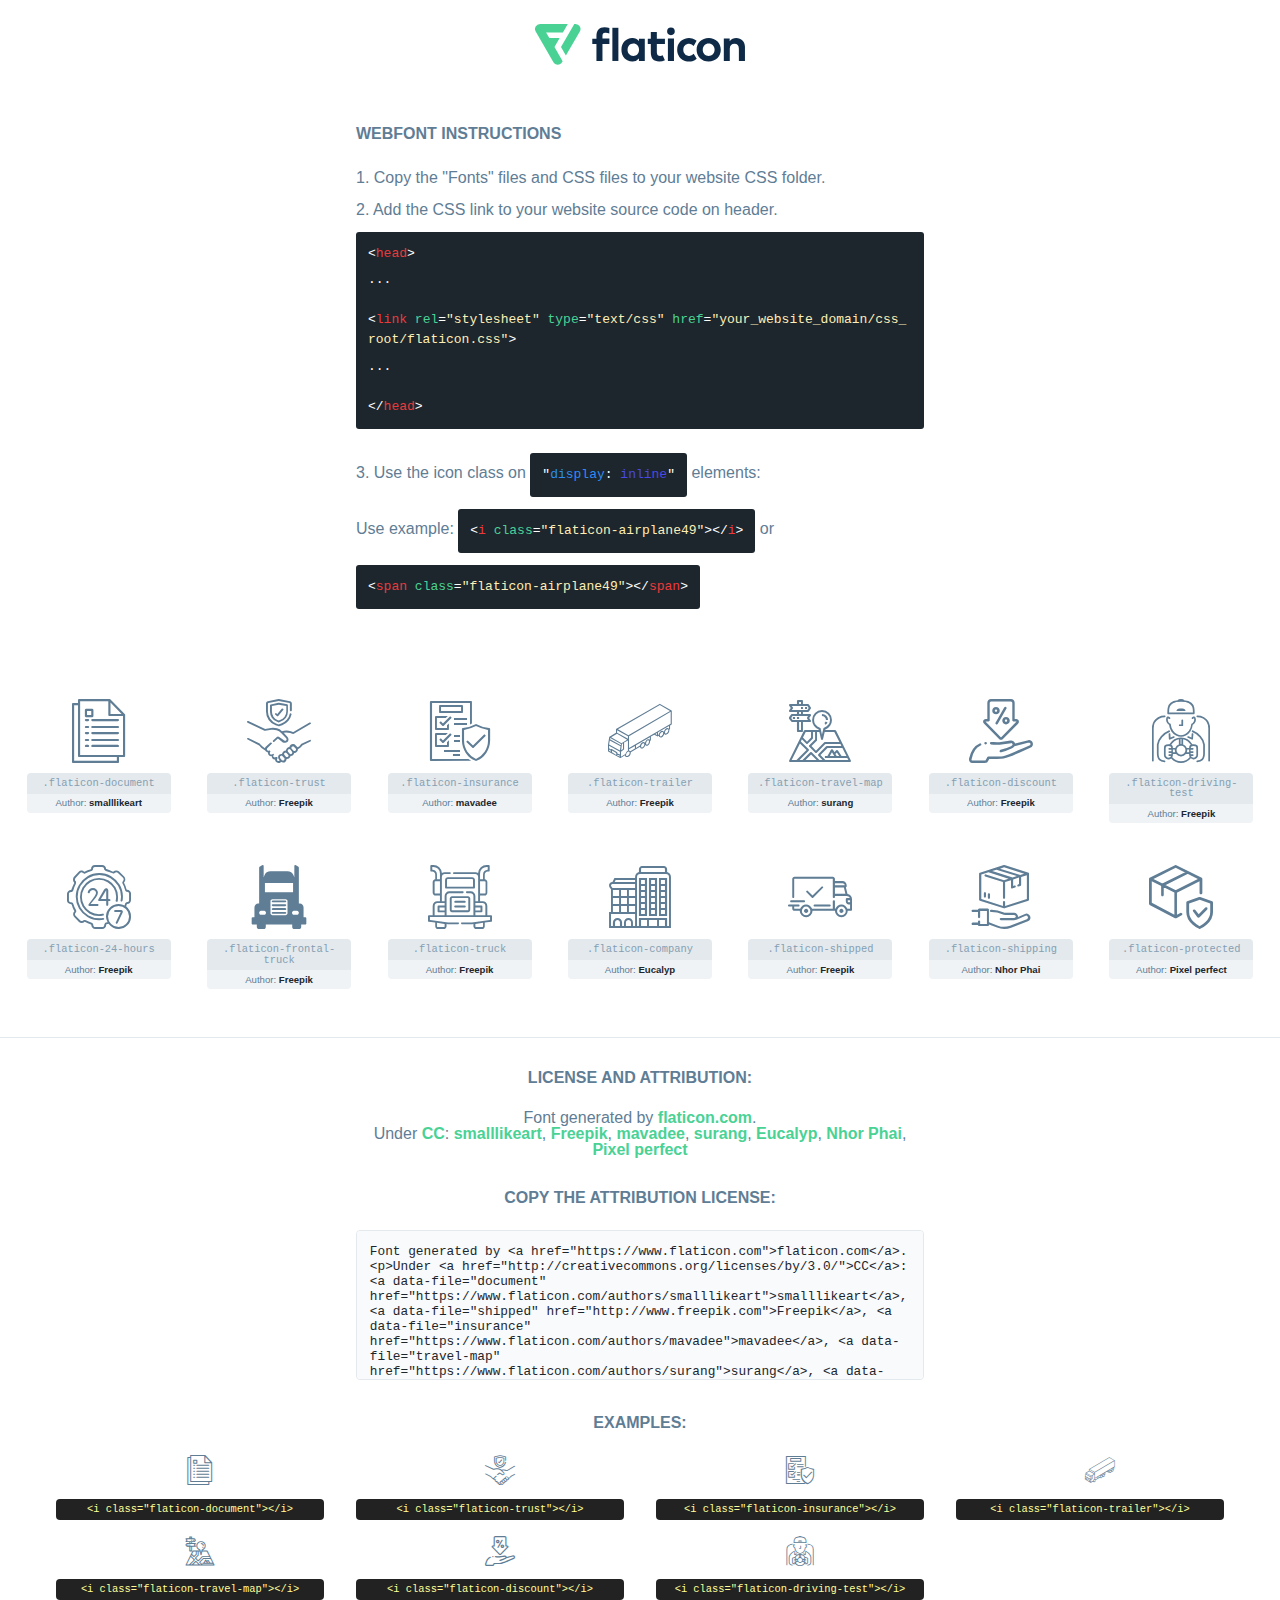
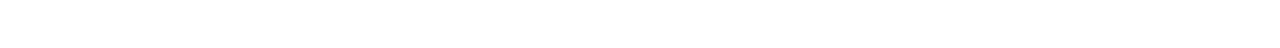
<file: production_static/css/flaticon.html>
<!DOCTYPE html>
<html lang="en">
<head>
    <title>Flaticon Webfont</title>
    <link rel="stylesheet" type="text/css" href="flaticon.css"/>
    <meta charset="UTF-8">
    <style>
        html, body, div, span, applet, object, iframe,
        h1, h2, h3, h4, h5, h6, p, blockquote, pre,
        a, abbr, acronym, address, big, cite, code,
        del, dfn, em, img, ins, kbd, q, s, samp,
        small, strike, strong, sub, sup, tt, var,
        b, u, i, center,
        dl, dt, dd, ol, ul, li,
        fieldset, form, label, legend,
        table, caption, tbody, tfoot, thead, tr, th, td,
        article, aside, canvas, details, embed,
        figure, figcaption, footer, header, hgroup,
        menu, nav, output, ruby, section, summary,
        time, mark, audio, video {
            margin: 0;
            padding: 0;
            border: 0;
            font-size: 100%;
            font: inherit;
            vertical-align: baseline;
        }

        /* HTML5 display-role reset for older browsers */
        article, aside, details, figcaption, figure,
        footer, header, hgroup, menu, nav, section {
            display: block;
        }

        body {
            line-height: 1;
        }

        ol, ul {
            list-style: none;
        }

        blockquote, q {
            quotes: none;
        }

        blockquote:before, blockquote:after,
        q:before, q:after {
            content: '';
            content: none;
        }

        table {
            border-collapse: collapse;
            border-spacing: 0;
        }

        body {
            font-family: Helvetica, Arial, sans-serif;
            font-size: 16px;
            color: #5f7d95;
        }

        a {
            color: #4AD295;
            font-weight: bold;
            text-decoration: none;
        }

        * {
            -moz-box-sizing: border-box;
            -webkit-box-sizing: border-box;
            box-sizing: border-box;
            margin: 0;
            padding: 0;
        }

        [class^="flaticon-"]:before, [class*=" flaticon-"]:before, [class^="flaticon-"]:after, [class*=" flaticon-"]:after {
            font-family: Flaticon;
            font-size: 30px;
            font-style: normal;
            margin-left: 20px;
            color: #333;
        }

        .wrapper {
            max-width: 600px;
            margin: auto;
            padding: 0 1em;
        }

        .title {
            margin-bottom: 24px;
            text-transform: uppercase;
            font-weight: bold;
        }

        header {
            text-align: center;
            padding: 24px;
        }

        header .logo {
            width: 210px;
            height: auto;
            border: none;
            display: inline-block;
        }

        header strong {
            font-size: 28px;
            font-weight: 500;
            vertical-align: middle;
        }

        .demo {
            margin: 2em auto;
            line-height: 1.25em;
        }

        .demo ul li {
            margin-bottom: 12px;
        }

        .demo ul li code {
            background-color: #1D262D;
            border-radius: 3px;
            padding: 12px;
            display: inline-block;
            color: #fff;
            font-family: Consolas, Monaco, Lucida Console, Liberation Mono, DejaVu Sans Mono, Bitstream Vera Sans Mono, Courier New, monospace;
            font-weight: lighter;
            margin-top: 12px;
            font-size: 13px;
            word-break: break-all;
        }

        .demo ul li code .red {
            color: #EC3A3B;
        }

        .demo ul li code .green {
            color: #4AD295;
        }

        .demo ul li code .yellow {
            color: #FFEEB6;
        }

        .demo ul li code .blue {
            color: #2C8CF4;
        }

        .demo ul li code .purple {
            color: #4949E7;
        }

        .demo ul li code .dots {
            margin-top: 0.5em;
            display: block;
        }

        #glyphs {
            border-bottom: 1px solid #E3E9ED;
            padding: 2em 0;
            text-align: center;
        }

        .glyph {
            display: inline-block;
            width: 9em;
            margin: 1em;
            text-align: center;
            vertical-align: top;
            background: #FFF;
        }

        .glyph .flaticon {
            padding: 10px;
            display: block;
            font-family: "Flaticon";
            font-size: 64px;
            line-height: 1;
        }

        .glyph .flaticon:before {
            font-size: 64px;
            color: #5f7d95;
            margin-left: 0;
        }

        .class-name {
            font-size: 0.65em;
            background-color: #E3E9ED;
            color: #869FB2;
            border-radius: 4px 4px 0 0;
            padding: 0.5em;
            font-family: Consolas, Monaco, Lucida Console, Liberation Mono, DejaVu Sans Mono, Bitstream Vera Sans Mono, Courier New, monospace;
        }

        .author-name {
            font-size: 0.6em;
            background-color: #EFF3F6;
            border-top: 0;
            border-radius: 0 0 4px 4px;
            padding: 0.5em;
        }

        .author-name a {
            color: #1D262D;
        }

        .class-name:last-child {
            font-size: 10px;
            color: #888;
        }

        .class-name:last-child a {
            font-size: 10px;
            color: #555;
        }

        .glyph > input {
            display: block;
            width: 100px;
            margin: 5px auto;
            text-align: center;
            font-size: 12px;
            cursor: text;
        }

        .glyph > input.icon-input {
            font-family: "Flaticon";
            font-size: 16px;
            margin-bottom: 10px;
        }

        .attribution .title {
            margin-top: 2em;
        }

        .attribution textarea {
            background-color: #F8FAFB;
            color: #1D262D;
            padding: 1em;
            border: none;
            box-shadow: none;
            border: 1px solid #E3E9ED;
            border-radius: 4px;
            resize: none;
            width: 100%;
            height: 150px;
            font-size: 0.8em;
            font-family: Consolas, Monaco, Lucida Console, Liberation Mono, DejaVu Sans Mono, Bitstream Vera Sans Mono, Courier New, monospace;
            -webkit-appearance: none;
        }

        .attribution textarea:hover {
            border-color: #CFD9E0;
        }

        .attribution textarea:focus {
            border-color: #4AD295;
        }

        .iconsuse {
            margin: 2em auto;
            text-align: center;
            max-width: 1200px;
        }

        .iconsuse:after {
            content: '';
            display: table;
            clear: both;
        }

        .iconsuse .image {
            float: left;
            width: 25%;
            padding: 0 1em;
        }

        .iconsuse .image p {
            margin-bottom: 1em;
        }

        .iconsuse .image span {
            display: block;
            font-size: 0.65em;
            background-color: #222;
            color: #fff;
            border-radius: 4px;
            padding: 0.5em;
            color: #FFFF99;
            margin-top: 1em;
            font-family: Consolas, Monaco, Lucida Console, Liberation Mono, DejaVu Sans Mono, Bitstream Vera Sans Mono, Courier New, monospace;
        }

        .flaticon:before {
            color: #5f7d95;
        }

        #footer {
            text-align: center;
            background-color: #1D262D;
            color: #869FB2;
            padding: 12px;
            font-size: 14px;
        }

        #footer a {
            font-weight: normal;
        }

        @media (max-width: 960px) {
            .iconsuse .image {
                width: 50%;
            }
        }

        .preview {
            width: 100px;
            display: inline-block;
            margin: 10px;
        }

        .preview .inner {
            display: inline-block;
            width: 100%;
            text-align: center;
            background: #f5f5f5;
            -webkit-border-radius: 3px 3px 0 0;
            -moz-border-radius: 3px 3px 0 0;
            border-radius: 3px 3px 0 0;
        }

        .preview .inner  {
            line-height: 85px;
            font-size: 40px;
            color: #333;
        }

        .label {
            display: inline-block;
            width: 100%;
            box-sizing: border-box;
            padding: 5px;
            font-size: 10px;
            font-family: Monaco, monospace;
            color: #666;
            white-space: nowrap;
            overflow: hidden;
            text-overflow: ellipsis;
            background: #ddd;
            -webkit-border-radius: 0 0 3px 3px;
            -moz-border-radius: 0 0 3px 3px;
            border-radius: 0 0 3px 3px;
            color: #666;
        }
    </style>
</head>
<body>
    <header>
        <a href="https://www.flaticon.com/" target="_blank" class="logo">
            <svg xmlns="http://www.w3.org/2000/svg" viewBox="0 0 394.3 76.5">
                <path d="M156.6,69.4H145.3V7.1h11.3Z" style="fill:#0e2a47"/>
                <path d="M206.2,69.4h-11V64.8a15.4,15.4,0,0,1-12.6,5.7c-11.6,0-20.3-9.5-20.3-22.1s8.8-22.1,20.3-22.1a15.4,15.4,0,0,1,12.6,5.8V27.5h11Zm-32.4-21c0,6.4,4.2,11.6,10.8,11.6s10.8-4.9,10.8-11.6-4.4-11.6-10.8-11.6S173.9,42,173.9,48.4Z"
                      style="fill:#0e2a47"/>
                <path d="M262.5,13.7a7.2,7.2,0,0,1-14.4,0,7.2,7.2,0,1,1,14.4,0ZM261,69.4H249.6v-42H261Z"
                      style="fill:#0e2a47"/>
                <path id="_Trazado_" data-name="&lt;Trazado&gt;"
                      d="M139.6,17.8a16.6,16.6,0,0,0-8-1.4c-3.2.4-4.9,2-4.9,5.9v5.1h13V37.5h-13v32H115.4v-32h-7.8v-10h7.8V22.2c0-9.9,5.2-16.3,15-16.3a23.4,23.4,0,0,1,9.3,1.8Z"
                      style="fill:#0e2a47"/>
                <path d="M235.1,60c-3.5,0-6.3-1.9-6.3-7.1V37.5H244v-10H228.8V15H217.5V27.5h-5.7v10h5.7V53.7c0,10.9,5.3,16.8,15.7,16.8A22.9,22.9,0,0,0,244,68l-4.3-9.1A12.3,12.3,0,0,1,235.1,60Z"
                      style="fill:#0e2a47"/>
                <path d="M348.9,48.4c0,12.6-9.7,22.1-22.7,22.1s-22.7-9.4-22.7-22.1,9.6-22.1,22.7-22.1S348.9,35.8,348.9,48.4Zm-33.9,0c0,6.8,4.8,11.6,11.1,11.6s11.2-4.8,11.2-11.6-4.8-11.6-11.2-11.6S315.1,41.6,315.1,48.4Z"
                      style="fill:#0e2a47"/>
                <path d="M394.3,42.7V69.4H382.9V46.3c0-6.1-3-9.4-8.2-9.4s-8.9,3.2-8.9,9.5v23H354.6v-42h11v4.9c3-4.5,7.6-6.1,12.3-6.1C387.5,26.3,394.3,33,394.3,42.7Z"
                      style="fill:#0e2a47"/>
                <path d="M298,55.7h0a12.4,12.4,0,0,1-8.2,4.2h-.9l-1.8-.2a10,10,0,0,1-7.4-5.6,13.2,13.2,0,0,1-1.2-5.8,13,13,0,0,1,1.3-5.9,10.1,10.1,0,0,1,7.5-5.5h2.4a11.7,11.7,0,0,1,8.3,4.2l5.5-9.6a19.9,19.9,0,0,0-8.1-4.3,23.4,23.4,0,0,0-6.1-.8,25.2,25.2,0,0,0-7.5,1.1,20.9,20.9,0,0,0-8,4.6,21.9,21.9,0,0,0-6.8,16.4,21.9,21.9,0,0,0,6.7,16.3,20.9,20.9,0,0,0,8,4.6,25.2,25.2,0,0,0,7.7,1.2,23.6,23.6,0,0,0,6.2-.8,20,20,0,0,0,8.1-4.4Z"
                      style="fill:#0e2a47"/>
                <path d="M46.3,26.5H26.9L20.8,16H52.4L61.6,0H9.4A9.3,9.3,0,0,0,1.3,4.7a9.3,9.3,0,0,0,0,9.4L34.6,71.8a9.4,9.4,0,0,0,16.2,0l1.1-1.9L36.6,43.3Z"
                      style="fill:#4ad295"/>
                <path d="M84.2,4.7A9.3,9.3,0,0,0,76.1,0H73.8l-25,43.3,9.2,16L84.2,14A9.3,9.3,0,0,0,84.2,4.7Z"
                      style="fill:#4ad295"/>
            </svg>
        </a>
    </header>
    <section class="demo wrapper">

        <p class="title">Webfont Instructions</p>

        <ul>
            <li>
                <span class="num">1. </span>Copy the "Fonts" files and CSS files to your website CSS folder.
            </li>
            <li>
                <span class="num">2. </span>Add the CSS link to your website source code on header.
                <code class="big">
                    &lt;<span class="red">head</span>&gt;
                    <br/><span class="dots">...</span>
                    <br/>&lt;<span class="red">link</span> <span class="green">rel</span>=<span
                        class="yellow">"stylesheet"</span> <span class="green">type</span>=<span
                        class="yellow">"text/css"</span> <span class="green">href</span>=<span class="yellow">"your_website_domain/css_root/flaticon.css"</span>&gt;
                    <br/><span class="dots">...</span>
                    <br/>&lt;/<span class="red">head</span>&gt;
                </code>
            </li>

            <li>
                <p>
                    <span class="num">3. </span>Use the icon class on <code>"<span class="blue">display</span>:<span
                        class="purple"> inline</span>"</code> elements:
                    <br/>
                    Use example: <code>&lt;<span class="red">i</span> <span class="green">class</span>=<span class="yellow">&quot;flaticon-airplane49&quot;</span>&gt;&lt;/<span
                        class="red">i</span>&gt;</code> or <code>&lt;<span class="red">span</span> <span
                        class="green">class</span>=<span class="yellow">&quot;flaticon-airplane49&quot;</span>&gt;&lt;/<span
                        class="red">span</span>&gt;</code>
            </li>
        </ul>

    </section>
    <section id="glyphs">
            <div class="glyph">
                <i class="flaticon flaticon-document"></i>
                <div class="class-name">.flaticon-document</div>
                <div class="author-name">Author: <a data-file="document" href="https://www.flaticon.com/authors/smalllikeart">smalllikeart</a> </div>
            </div>

            <div class="glyph">
                <i class="flaticon flaticon-trust"></i>
                <div class="class-name">.flaticon-trust</div>
                <div class="author-name">Author: <a data-file="trust" href="http://www.freepik.com">Freepik</a> </div>
            </div>

            <div class="glyph">
                <i class="flaticon flaticon-insurance"></i>
                <div class="class-name">.flaticon-insurance</div>
                <div class="author-name">Author: <a data-file="insurance" href="https://www.flaticon.com/authors/mavadee">mavadee</a> </div>
            </div>

            <div class="glyph">
                <i class="flaticon flaticon-trailer"></i>
                <div class="class-name">.flaticon-trailer</div>
                <div class="author-name">Author: <a data-file="trailer" href="http://www.freepik.com">Freepik</a> </div>
            </div>

            <div class="glyph">
                <i class="flaticon flaticon-travel-map"></i>
                <div class="class-name">.flaticon-travel-map</div>
                <div class="author-name">Author: <a data-file="travel-map" href="https://www.flaticon.com/authors/surang">surang</a> </div>
            </div>

            <div class="glyph">
                <i class="flaticon flaticon-discount"></i>
                <div class="class-name">.flaticon-discount</div>
                <div class="author-name">Author: <a data-file="discount" href="http://www.freepik.com">Freepik</a> </div>
            </div>

            <div class="glyph">
                <i class="flaticon flaticon-driving-test"></i>
                <div class="class-name">.flaticon-driving-test</div>
                <div class="author-name">Author: <a data-file="driving-test" href="http://www.freepik.com">Freepik</a> </div>
            </div>

            <div class="glyph">
                <i class="flaticon flaticon-24-hours"></i>
                <div class="class-name">.flaticon-24-hours</div>
                <div class="author-name">Author: <a data-file="24-hours" href="http://www.freepik.com">Freepik</a> </div>
            </div>

            <div class="glyph">
                <i class="flaticon flaticon-frontal-truck"></i>
                <div class="class-name">.flaticon-frontal-truck</div>
                <div class="author-name">Author: <a data-file="frontal-truck" href="http://www.freepik.com">Freepik</a> </div>
            </div>

            <div class="glyph">
                <i class="flaticon flaticon-truck"></i>
                <div class="class-name">.flaticon-truck</div>
                <div class="author-name">Author: <a data-file="truck" href="http://www.freepik.com">Freepik</a> </div>
            </div>

            <div class="glyph">
                <i class="flaticon flaticon-company"></i>
                <div class="class-name">.flaticon-company</div>
                <div class="author-name">Author: <a data-file="company" href="https://www.flaticon.com/authors/eucalyp">Eucalyp</a> </div>
            </div>

            <div class="glyph">
                <i class="flaticon flaticon-shipped"></i>
                <div class="class-name">.flaticon-shipped</div>
                <div class="author-name">Author: <a data-file="shipped" href="http://www.freepik.com">Freepik</a> </div>
            </div>

            <div class="glyph">
                <i class="flaticon flaticon-shipping"></i>
                <div class="class-name">.flaticon-shipping</div>
                <div class="author-name">Author: <a data-file="shipping" href="https://www.flaticon.com/authors/nhor-phai">Nhor Phai</a> </div>
            </div>

            <div class="glyph">
                <i class="flaticon flaticon-protected"></i>
                <div class="class-name">.flaticon-protected</div>
                <div class="author-name">Author: <a data-file="protected" href="https://www.flaticon.com/authors/pixel-perfect">Pixel perfect</a> </div>
            </div>

    </section>

    <section class="attribution wrapper"   style="text-align:center;">

        <div class="title">License and attribution:</div><div class="attrDiv">Font generated by <a href="https://www.flaticon.com">flaticon.com</a>. <div><p>Under <a href="http://creativecommons.org/licenses/by/3.0/">CC</a>: <a data-file="document" href="https://www.flaticon.com/authors/smalllikeart">smalllikeart</a>, <a data-file="shipped" href="http://www.freepik.com">Freepik</a>, <a data-file="insurance" href="https://www.flaticon.com/authors/mavadee">mavadee</a>, <a data-file="travel-map" href="https://www.flaticon.com/authors/surang">surang</a>, <a data-file="company" href="https://www.flaticon.com/authors/eucalyp">Eucalyp</a>, <a data-file="shipping" href="https://www.flaticon.com/authors/nhor-phai">Nhor Phai</a>, <a data-file="protected" href="https://www.flaticon.com/authors/pixel-perfect">Pixel perfect</a></p>  </div>
        </div>
        <div class="title">Copy the Attribution License:</div>

        <textarea onclick="this.focus();this.select();">Font generated by &lt;a href=&quot;https://www.flaticon.com&quot;&gt;flaticon.com&lt;/a&gt;. <p>Under <a href="http://creativecommons.org/licenses/by/3.0/">CC</a>: <a data-file="document" href="https://www.flaticon.com/authors/smalllikeart">smalllikeart</a>, <a data-file="shipped" href="http://www.freepik.com">Freepik</a>, <a data-file="insurance" href="https://www.flaticon.com/authors/mavadee">mavadee</a>, <a data-file="travel-map" href="https://www.flaticon.com/authors/surang">surang</a>, <a data-file="company" href="https://www.flaticon.com/authors/eucalyp">Eucalyp</a>, <a data-file="shipping" href="https://www.flaticon.com/authors/nhor-phai">Nhor Phai</a>, <a data-file="protected" href="https://www.flaticon.com/authors/pixel-perfect">Pixel perfect</a></p> 
        </textarea>

    </section>

    <section class="iconsuse">

        <div class="title">Examples:</div>
            <div class="image">
                <p>
                    <i class="flaticon flaticon-document"></i>
                    <span>&lt;i class=&quot;flaticon-document&quot;&gt;&lt;/i&gt;</span>
                </p>
            </div>
            <div class="image">
                <p>
                    <i class="flaticon flaticon-trust"></i>
                    <span>&lt;i class=&quot;flaticon-trust&quot;&gt;&lt;/i&gt;</span>
                </p>
            </div>
            <div class="image">
                <p>
                    <i class="flaticon flaticon-insurance"></i>
                    <span>&lt;i class=&quot;flaticon-insurance&quot;&gt;&lt;/i&gt;</span>
                </p>
            </div>
            <div class="image">
                <p>
                    <i class="flaticon flaticon-trailer"></i>
                    <span>&lt;i class=&quot;flaticon-trailer&quot;&gt;&lt;/i&gt;</span>
                </p>
            </div>
            <div class="image">
                <p>
                    <i class="flaticon flaticon-travel-map"></i>
                    <span>&lt;i class=&quot;flaticon-travel-map&quot;&gt;&lt;/i&gt;</span>
                </p>
            </div>
            <div class="image">
                <p>
                    <i class="flaticon flaticon-discount"></i>
                    <span>&lt;i class=&quot;flaticon-discount&quot;&gt;&lt;/i&gt;</span>
                </p>
            </div>
            <div class="image">
                <p>
                    <i class="flaticon flaticon-driving-test"></i>
                    <span>&lt;i class=&quot;flaticon-driving-test&quot;&gt;&lt;/i&gt;</span>
                </p>
            </div>
</file>
<file: production_static/css/flaticon.css>
@font-face {
    font-family: "flaticon";
    src: url("./flaticon.ttf?0009fb84ff7d7d07685397e8ae997eda") format("truetype"),
url("./flaticon.woff?0009fb84ff7d7d07685397e8ae997eda") format("woff"),
url("./flaticon.woff2?0009fb84ff7d7d07685397e8ae997eda") format("woff2"),
url("./flaticon.eot?0009fb84ff7d7d07685397e8ae997eda#iefix") format("embedded-opentype"),
url("./flaticon.svg?0009fb84ff7d7d07685397e8ae997eda#flaticon") format("svg");
}

i[class^="flaticon-"]:before, i[class*=" flaticon-"]:before {
    font-family: flaticon !important;
    font-style: normal;
    font-weight: normal !important;
    font-variant: normal;
    text-transform: none;
    line-height: 1;
    -webkit-font-smoothing: antialiased;
    -moz-osx-font-smoothing: grayscale;
}

.flaticon-document:before {
    content: "\f101";
}
.flaticon-trust:before {
    content: "\f102";
}
.flaticon-insurance:before {
    content: "\f103";
}
.flaticon-trailer:before {
    content: "\f104";
}
.flaticon-travel-map:before {
    content: "\f105";
}
.flaticon-discount:before {
    content: "\f106";
}
.flaticon-driving-test:before {
    content: "\f107";
}
.flaticon-24-hours:before {
    content: "\f108";
}
.flaticon-frontal-truck:before {
    content: "\f109";
}
.flaticon-truck:before {
    content: "\f10a";
}
.flaticon-company:before {
    content: "\f10b";
}
.flaticon-shipped:before {
    content: "\f10c";
}
.flaticon-shipping:before {
    content: "\f10d";
}
.flaticon-protected:before {
    content: "\f10e";
}
</file>
